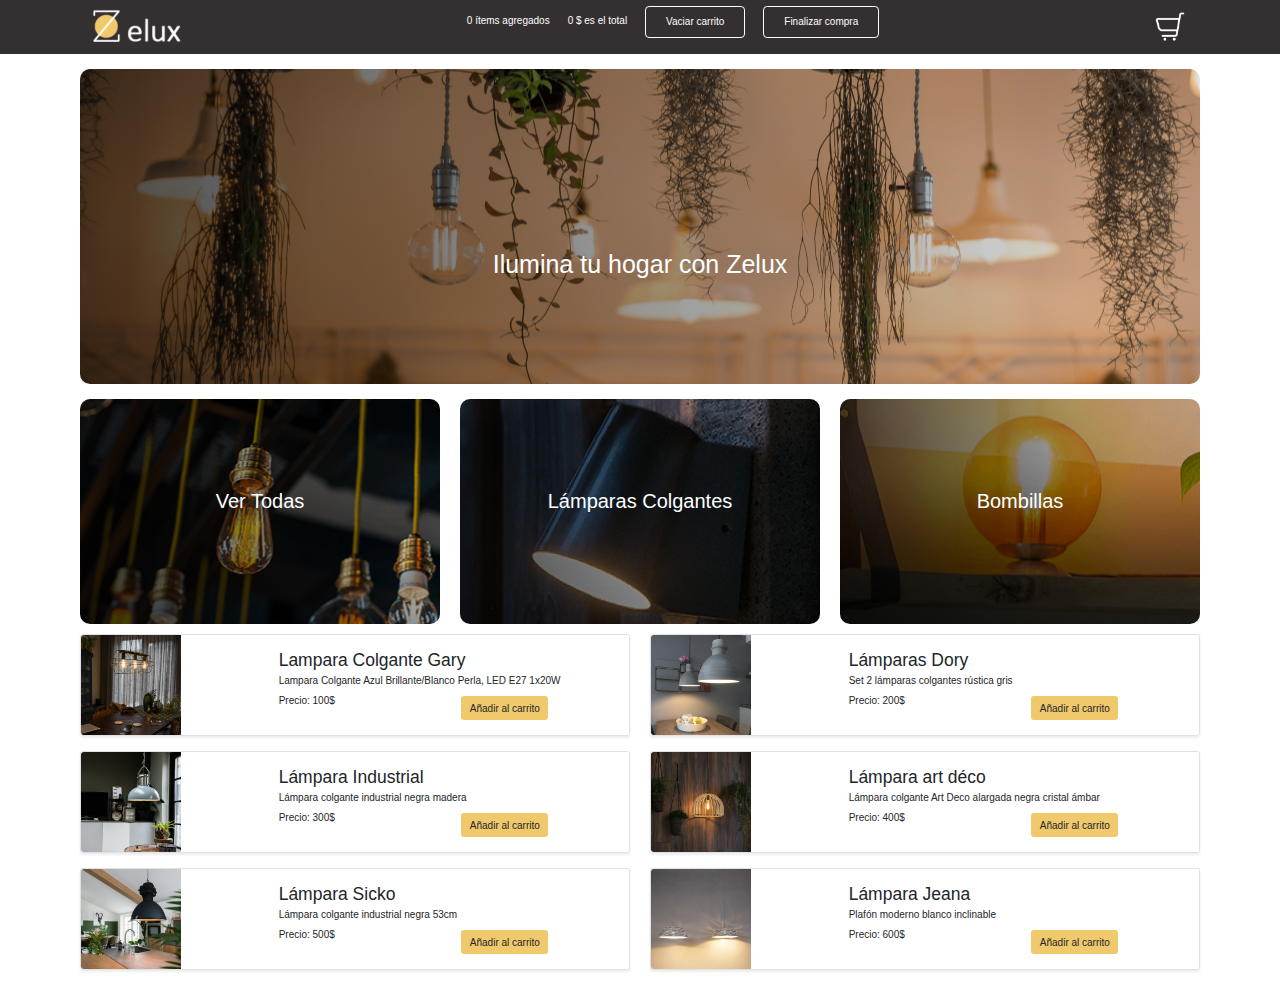
<file: index.html>
<!doctype html>
<html>
<head>
	<meta charset="utf-8" />
	<title>Programación I | Parcial 3 | SCALZO, BRYAN</title>
	<meta name="viewport" content="width=device-width, initial-scale=1.0, user-scalable=no" />
	
	<link rel="stylesheet" href="res/estilos.css" />
	<link rel="stylesheet" href="estilos/bootstrap.css">
	<link rel="stylesheet" href="estilos/estilos.css">


</head>
<body>
	<header>
		<div class="container">
		  <nav class="navbar navbar-dark bg-dark navbarsup">
			<a class="navbar-brand" href="#">
			  <img src="./items/ZELUX.png" width="106" height="48" class="d-inline-block align-top" alt="">
	
			</a>
			<ul style="list-style-type: none;">
				<li style=" margin-top: 1rem; color: white;
				float: left;
				margin-right: 10px;
				padding: 0 4px;"><span id="nitems">0</span> ítems agregados</li>
				<li style="margin-top: 1rem;  color: white; 
				float: left;
				margin-right: 10px;
				padding: 0 4px;"><span id="precioT">0</span> $ es el total</li>
				<li style="color: white; 
				float: left;
				margin-right: 10px;
				padding: 0 4px;"><button id="btnVaciarCarrito">Vaciar carrito</button></li>
				<li style="color: white; 
				float: left;
				margin-right: 10px;
				padding: 0 4px;"><button id="finCompra">Finalizar compra</button></li>
			</ul>
			<a id="verCarrito" class="navbar-brand">
			  <img src="./items/carrito.png" width="30" height="30" class="d-inline-block align-top" alt="">
			  
			</a>
	
		  </nav>
		</div>
	   
	  </header>


	<!--Menu products categories-->
	<div class="container">
		<div class="row">
            <div id="divbanner1" class="col-12">
                <h1>Ilumina tu hogar con Zelux</h1>
            </div>
            <div class="col-6 col-lg-4 contb">
              <div id="menuTodo" >
                <h2><a href="#">Ver Todas</a></h2>
              </div>
            </div>
            <div class="col-6  col-lg-4 contb" >
              <div id="menuColgantes" >
                <h2><a href="#">Lámparas Colgantes</a></h2>
              </div>
            </div>
            <div class="col-6  col-lg-4 contb">
              <div id="menuBombillas">
                <h2><a href="#">Bombillas</a></h2>
              </div>
            </div>      

        </div>
		
		

	</div>

	<!--featured products-->
	<div class="container" id="container">
		<div class="row" id="divRow">
			
		</div>
	</div>
	
	
	
	<script src="parcial_3.js"></script>
	<script src="./bootstrap.bundle.js"></script>
</body>
</html>
</file>
<file: res/estilos.css>
/**
 *	Versión 2.0.0
 *	-------------
 */
@charset "utf-8";

/**
 *	Fonts
 */
@import url('https://fonts.googleapis.com/css?family=Montserrat:100,100i,200,200i,300,300i,400,400i,500,500i,600,600i,700,700i,800,800i,900,900i');
@import url('https://fonts.googleapis.com/css?family=PT+Sans:400,400i,700,700i');

/**
 *	First Mobile
 */

/**	General */
html {
	box-sizing: border-box;
}

*, *:before, *:after {
	box-sizing: inherit;
}

* {
	margin: 0;
	padding: 0;
	font-size: 10px;
	line-height: 1;
	font-family: 'PT Sans', sans-serif;
	font-weight: 400;
}

body {
	background-color: #D4EAF3;
}

/**	Header 
header {
	display: flex;
	justify-content: space-between;
	align-items: center;
	padding: 2em 4em;
	background-color: #1A4A5E;
}

header > h1 {
	font-family: 'Montserrat';
	font-size: 2.4em;
	line-height: 1.5;
	font-weight: 700;
	text-align: center;
	color: #D4EAF3;
}

header > div {
	display: flex;
	flex-direction: column;
	justify-content: center;
	align-items: flex-end;
}

header > div > p {
	font-size: 1.2em;
	line-height: 1.5;
	font-weight: 400;
	text-align: left;
	color: #D4EAF3;	
}

header > div > p > span {
	font-size: 1em;
	font-weight: 700;
}

header > div > button {
	margin-top: .5em;
	border-radius: .5em;
	border: 1px solid #1A4A5E;
	padding: 0 .5em;
	background: #D4EAF3;
	font-size: 1.2em;
	line-height: 1.5;
	font-weight: 400;
	text-align: left;
	color: #1A4A5E;
	cursor: pointer;
}

header > div > button:hover {
	border: 1px solid #D4EAF3;
	background: #1A4A5E;
	color: #D4EAF3;	
}
*/
/**	Main */
main {
	display: flex;
	flex-direction: column;
	justify-content: flex-start;
	align-items: flex-start;
	margin-bottom: 14em;
	padding: 2em 4em;
}

main section {
	margin-bottom: 4em;
}

main section h2 {
	margin: .4em;
	font-size: 2.4em;
	line-height: 1.5;
	font-weight: 400;
	text-align: center;
	color: #1A4A5E;	
}

#productos {
	display: flex;
	flex-wrap: wrap;
	justify-content: center;
	align-items: flex-start;
}

#productos > div {
	display: flex;
	justify-content: space-between;
	align-items: flex-start;
	margin: 1em;
	width: 30em;
	padding: 1em;
	background-color: #EEE;
}

#productos > div > img {
	width: 25%;
}

#productos > div > div {
	width: 70%;
}

#productos > div h3 {
	font-size: 1.8em;
	line-height: 1.5;
	font-weight: 400;
	text-align: left;
	color: #1A4A5E;
}

#productos > div p {
	font-size: 1.4em;
	line-height: 1.5;
	font-weight: 400;
	text-align: left;
	color: #1A4A5E;	
}

#productos > div button {
	border-radius: .5em;
	border: 1px solid #D4EAF3;
	padding: 0 .5em;
	background: #1A4A5E;
	font-size: 1.2em;
	line-height: 1.5;
	font-weight: 400;
	text-align: center;
	color: #D4EAF3;
	cursor: pointer;
}

#productos > div button:hover {
	border: 1px solid #1A4A5E;
	background: #D4EAF3;
	color: #1A4A5E;	
}

.modal {
	position: fixed;
	z-index: 1;
	display: flex;
	flex-direction: column;
	justify-content: center;
	align-items: center;
	top: 0;
	left: 0;
	bottom: 0;
	right: 0;
	background-color: rgba(0,0,0,.9);
}

.modal > a {
	position: fixed;
	z-index: 1;
	display: flex;
	flex-direction: column;
	justify-content: center;
	align-items: center;
	top: 1em;
	right: 1em;
	border-radius: 1em;
	width: 2em;
	height: 2em;
	background-color: rgba(255,255,255,.9);
	font-size: 1em;
	font-weight: 400;
	text-align: center;
	color: #1A4A5E;
	text-decoration: none;
}

.modal > a:hover {
	background-color: #1A4A5E;
	color: rgba(255,255,255,.9);
}

.modal > div {
	display: flex;
	flex-direction: column;
	justify-content: center;
	align-items: flex-start;
	width: 80%;
	padding: 1em;
	background-color: #FFF;
}

.modal > div > img {
	width: 100%;
}

.modal h3 {
	font-size: 1.8em;
	line-height: 1.5;
	font-weight: 400;
	text-align: left;
	color: #1A4A5E;
}

.modal p {
	font-size: 1.4em;
	line-height: 1.5;
	font-weight: 400;
	text-align: left;
	color: #1A4A5E;	
}

.modal span {
	font-size: 1em;
	font-weight: 700;
}

.modal button {
	margin-top: 1em;
	border-radius: .5em;
	border: 1px solid #D4EAF3;
	width: 100%;
	padding: 0 .5em;
	background: #1A4A5E;
	font-size: 1.8em;
	line-height: 1.5;
	font-weight: 400;
	text-align: center;
	color: #D4EAF3;
	cursor: pointer;
}

.modal button:hover {
	border: 1px solid #1A4A5E;
	background: #D4EAF3;
	color: #1A4A5E;	
}

.modal ul {
	list-style: none;
	display: flex;
	flex-direction: column;
	align-items: flex-start;
	align-items: flex-start;
	width: 100%;
}

.modal li {
	display: flex;
	justify-content: space-between;
	align-items: center;
	width: 100%;
	font-size: 1.4em;
	line-height: 1.5;
	font-weight: 400;
	text-align: left;
	color: #1A4A5E;
}

.modal li a {
	font-size: 1em;
	line-height: 1.5;
	font-weight: 400;
	text-align: left;
	color: #1A4A5E;
}

/**	Footer */
footer {

	bottom: 0;
	
	flex-direction: column;
	justify-content: center;
	align-items: center;
	width: 100%;
	padding: 2em 4em;
	background-color: #1A4A5E;
}

footer ul {
	display: flex;
	flex-direction: column;
	justify-content: space-between;
	align-items: center;
	width: 100%;
	list-style: none;
}

footer ul li {
	font-family: 'Montserrat';
	font-size: 1.6em;
	line-height: 1.5;
	font-weight: 400;
	text-align: center;
	color: #D4EAF3;
}

footer ul li a {
	font-family: 'Montserrat';
	font-size: 1em;
	text-decoration: none;
	color: #D4EAF3;
}

footer ul li a:hover {
	color: #4A9B82;
}


/**
 *	Web
 */
@media screen and (min-width: 960px) {

	/**	Footer */
	footer ul {
		flex-direction: row;
	}

}
</file>
<file: estilos/estilos.css>
* {
    box-sizing: border-box;
    font-family: 'Mulish', sans-serif;
    
}
#finCompra, #btnVaciarCarrito {
    background: none;
        color: inherit;
        border: solid 1px white;
        padding: 1rem 2rem;
        border-radius: 4px;
        font: inherit;
        cursor: pointer;
        outline: inherit;
}

/*----------------------------SPLASH---------------------------------*/
.splash{
    position: fixed !important;
    top: 0;
    left: 0;
    height: 100vh;
    width: 100vw;
    background-color: #343031;
    font-size: 2em;
    display: flex;
    align-items: center;
    justify-content: center;
    animation-name: open;
    animation-duration: 2s;
    animation-delay: 3.5s;
    animation-fill-mode: forwards;
}
.splash img {
margin: 20px;
}
.splash::after, .splash::before{
    content: "";
    position: absolute;
    background-color: #343031;
    height: 100vh;
    width: 35vw;
    z-index: 99;
    animation-name: open;
    animation-fill-mode: forwards;
    animation-duration: 2s;
}
.splash::after{
    left: 30vw;
    animation-delay: 200ms;
}
.splash::before{
    left: 0;
    animation-delay: 2s;
}

@keyframes open{
    0%{
        transform: translate(0, 0);
    }
    100%{
        transform: translate(100%, 0);
    }
}
/*---------------------BARRA SUPERIOR-------*/
#logo {
    width: 150px;
    height: 31px;
    background: url("imagenes/logomobile.png");
    font-size: 0;
    
    /* Corregimos el posicionamiento y el z-index ya que ahora la barra queda fija. */
    
    position: fixed;            
    top: 8px;
    left: 20px;
    z-index: 1031;
}
header {
 box-sizing: border-box;
 padding: 0;
 margin: 0;
 position: static;  
 background-color: #343031;

}
.navbarsup {
    background-color: #343031 !important;
}

/*----------------------COLGANTES-----------*/
#mitexto {
    background-color: red;
}
.botoncomprar {
    background-color: #F1C96D;
    text-decoration: none;
    border-radius: 3px;
    color: black;
    padding: 0.5rem;
    

}
.botoncomprar1 {
    background-color: #F1C96D;
    text-decoration: none;
    border-radius: 3px;
    color: black;
    padding: 0.5rem;
    height: 100%;
    margin-left: 0.5em;
    margin-right: 0.5em;

}
.boton2 {
    text-decoration: none;
    border: solid grey;
    border-radius: 3px;
    color: black;
    padding: 0.5rem !important;

}
.botonz {
    border: solid gray 0.1px;
    border-radius: 3px;
    padding: 1rem;
}
.botony {
    border: solid gray 0.1px;
    border-radius: 3px;
    padding:1rem;
    margin: 0 0 1rem 0;
}
.int {
    padding:0;
    margin:0;
    
}
.padding {
    padding: 0;
    box-sizing: border-box;
}
.padding {
    padding: 0;
    box-sizing: border-box;
    margin-bottom: 1em;
}

.nop {
    padding: 0;
    margin: 0;
    
}
.titulo1 {
    font-size: 1.5rem;
}
del,p {display:inline}
del {color: grey;
    padding: 0.5rem;
}
.img1 {
    border-radius: 3px 0 0 3px;
}
/*--------------------------COMPRA1--------------------------------*/
#prod1{
    margin: 0rem 1rem 0rem 1rem;
    font-size: 24px;
   
}
.botony a{
font-weight: bold;
}
    
/*---------------------------1ERA SECCION---------------------------*/

#divbanner1 h1 {
    background-image: url(../items/banner1.png);
    background: linear-gradient(to left, rgba(0, 0, 0, 0.1), rgba(0, 0, 0, 0.7)), url(../items/banner1.png) ;
    background-repeat: no-repeat; background-position: center center;
    height: 35vh;
    text-align: center;
    color: white;
    box-sizing: border-box;
    padding-top: 20vh;
    border-radius: 10px;

      
}
#divbanner1 {
    box-sizing: border-box;
    padding-bottom: 0 !important;
    margin-bottom: 0 !important;
    margin-top: 1.5rem;
    padding-left: 1rem !important;
    padding-right: 1rem !important;

   
}

#menuTodo h2 a, #menuColgantes h2 a, #menuBombillas h2 a, #banner5 h2 a {
    padding-top: 9rem;
    font-size: 20px;
    color: white !important;
    
}
#menuTodo h2 , #menuColgantes h2 , #menuBombillas h2 , #banner5 h2  {
    padding-top: 9rem;
    font-size: 20px;
    color: white !important;
    
}
.contb {
    padding: 1rem;
    box-sizing: border-box;
}
.colorb {
    color: black !important;
    text-decoration: none;
}

.padingprod {
 padding: 0 1rem 0 1rem;
}




#menuTodo {
    background-image: url(../items/banner2.png);
    background: linear-gradient(to left, rgba(0, 0, 0, 0.1), rgba(0, 0, 0, 0.7)), url(../items/banner2.png) ;

    background-repeat: no-repeat; background-position: center center;
    width: 100%;
    height: 25vh;
    color: white;
    text-align: center;
    border-radius: 10px;
    box-sizing: border-box;
    padding: 0;
}
#menuColgantes {
    background-image: url(../items/banner3.png);
    background: linear-gradient(to left, rgba(0, 0, 0, 0.1), rgba(0, 0, 0, 0.7)), url(../items/banner3.png) ;

    background-repeat: no-repeat; background-position: center center;
    width: 100%;
    height: 25vh;
    color: white;
    text-align: center;
    border-radius: 10px;
    box-sizing: border-box;
    padding: 0;
}
#menuBombillas {
    background-image: url(../items/banner4.png);
    background: linear-gradient(to left, rgba(0, 0, 0, 0.1), rgba(0, 0, 0, 0.7)), url(../items/banner4.png) ;

    background-repeat: no-repeat; background-position: center center;
    width: 100%;
    height: 25vh;
    color: white;
    text-align: center;
    border-radius: 10px;
    box-sizing: border-box;
    padding: 0;
}
#banner5 {
    
    background: linear-gradient(to left, rgba(0, 0, 0, 0.1), rgba(0, 0, 0, 0.7)), url(../items/banner5.png) ;

    background-repeat: no-repeat; background-position: center center;
    width: 100%;
    height: 25vh;
    color: white;
    text-align: center;
    border-radius: 10px;
    box-sizing: border-box;
    padding: 0;
}
.prod {
    padding: 1em 0 1em 0;
}

#divbanner1 {
    box-sizing: border-box;
    padding: 0;
    margin-bottom: 2rem;
}
#ahora12 {
    text-align: center;
    margin-top: 2rem;
    background-color: #F1C96D;
    border-radius: 10px;
    color: black;
}
#dos {
    margin-bottom: 90px;
}
#uno h2, #uno a {
    text-decoration: none !important;
    color: white ;
}
.space {
    padding: 2%;
}
/*--------------------------COMPRA1-----------------------------------*/
#compra {

    padding: 0 0 1em 0;
    margin: 0;
    
}
#imgp {
    width: 100%;
    height: auto;
    padding: 0;
    margin: 0;
}
#botonback {
    height: 30px;
    width: 30px;
    position: absolute;
    top: 10px;
    left: 10px;
}
#botonback2 {
    height: 30px;
    width: 30px;

}
#product1 {
    border: solid grey 0.1px;
    box-sizing: border-box;
    padding: 0;
    margin: 0;
    border-radius: 3px;
    

}
.cont1 {
    
    padding: 0 0 15px 0;
    

}
#compra1 {
    padding: 0;
}

/*---------------------------NAV BAR---------------------------------*/
.navbar {
    padding: 0;
    background: white;
}

.navbar-nav {
    width: 100%;
    background: none;
    flex-wrap: nowrap;
}
.nav-item {
    flex: 1;
    padding: 0;
}
.nav-link {
    background-color: none;
    text-align: center;
}

/* Le damos un tamaño a las img de los botones y les aplicamos transparencia para poner como activa solo la vista actualmente en foco de navegación con opacidad 1. */

img[src*=".svg"] {
    height: 1.25em;
    opacity: .5;
}

/* Inicialmente, ponemos como activa la img del primer botón (la sección uno) con opacidad 1. */

nav .nav-item:nth-of-type(1) img[src*=".svg"] {
    opacity: 1;
}

/* Con cualquier page en target (los containers que tienen aplicado el attr data-role page que corresponden a cada vista de la app), pasamos a todas las img a opacidad .5 (para desmarcar la que estuviera activa ya que no sabemos cuál era). Por eso ubicamos el nav por debajo de todo el resto para poder seleccionarlo con el operador de hermanos (~). */

[data-role="page"]:target ~ nav .nav-item img[src*=".svg"] {
    opacity: .5;
}

/* Y luego evaluamos qué page está en target para marcar la img del botón correspondiente como activa con opacidad 1. */

#uno:target ~ nav .nav-item:nth-of-type(1) img[src*=".svg"] {
    opacity: 1;
}

#dos:target ~ nav .nav-item:nth-of-type(2) img[src*=".svg"] {
    opacity: 1;
}

#tres:target ~ nav .nav-item:nth-of-type(3) img[src*=".svg"] {
    opacity: 1;
}

#cuatro:target ~ nav .nav-item:nth-of-type(4) img[src*=".svg"] {
    opacity: 1;
}
</file>
